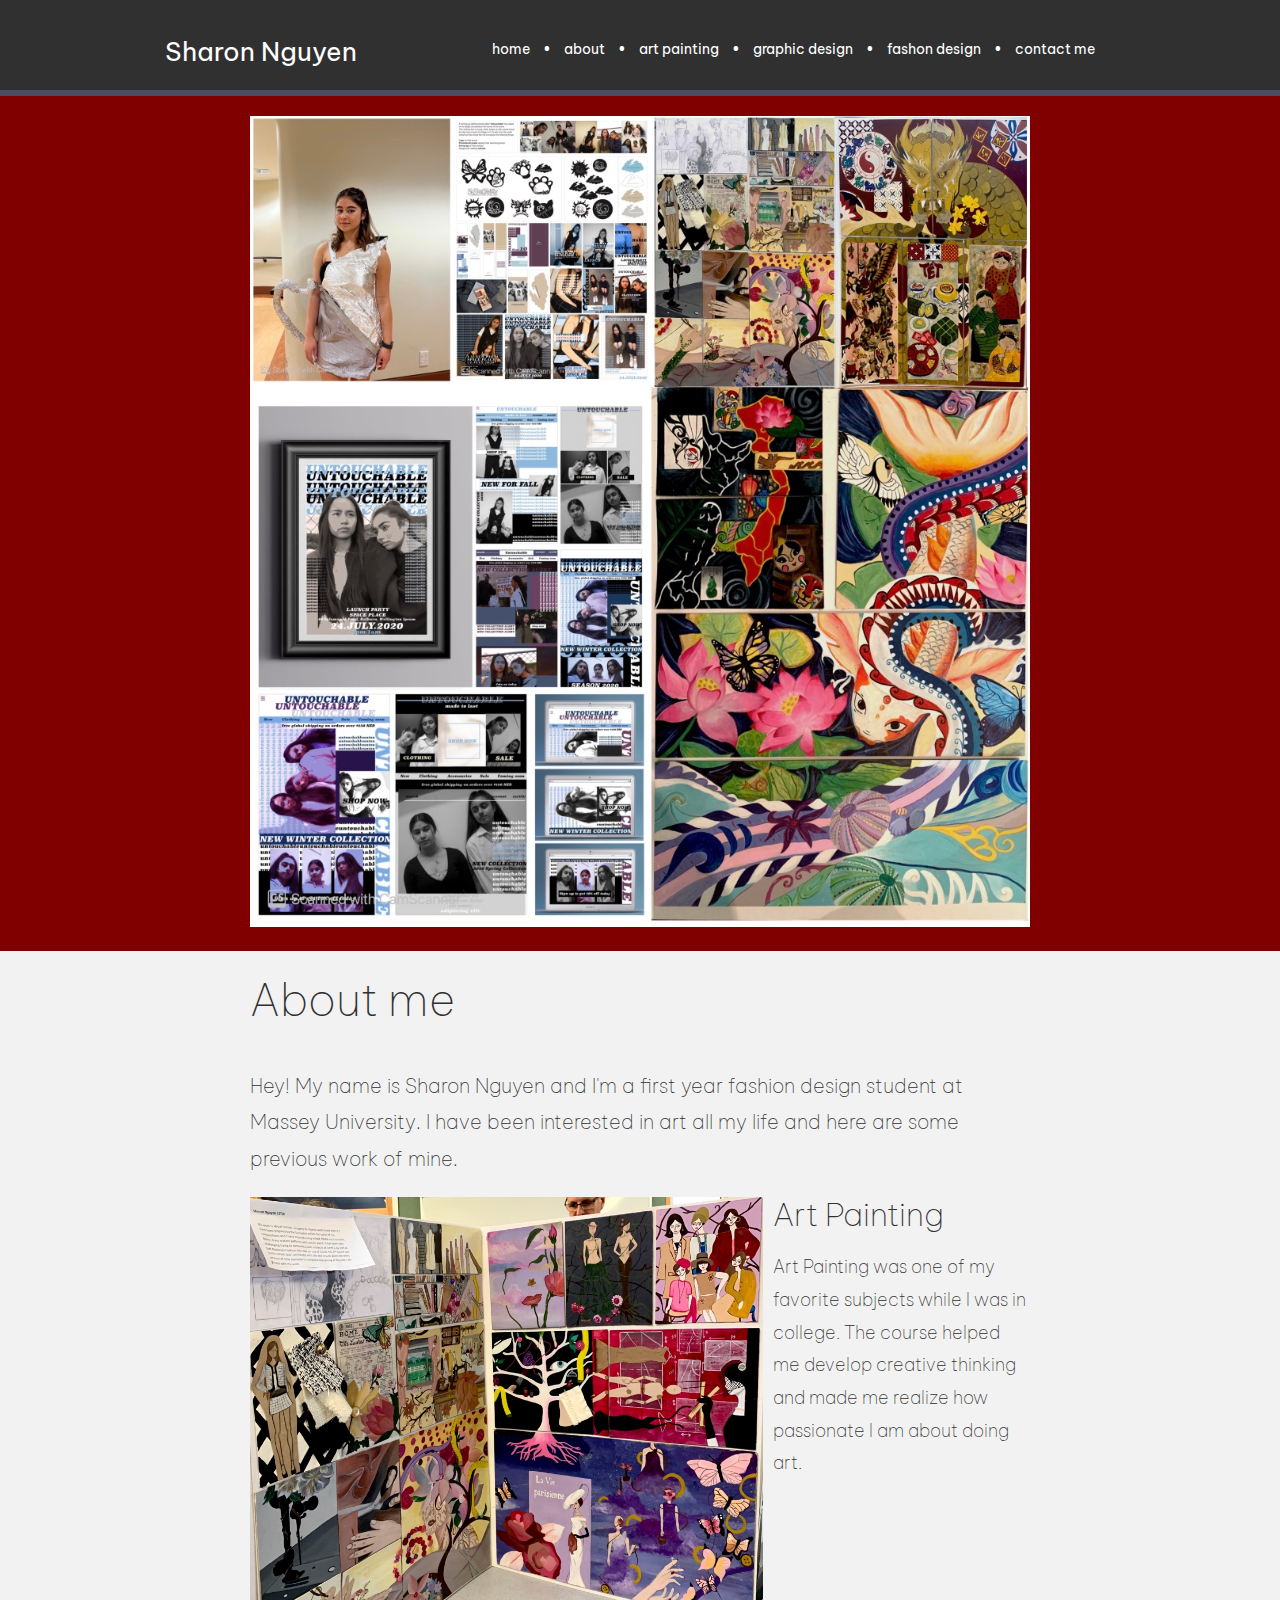
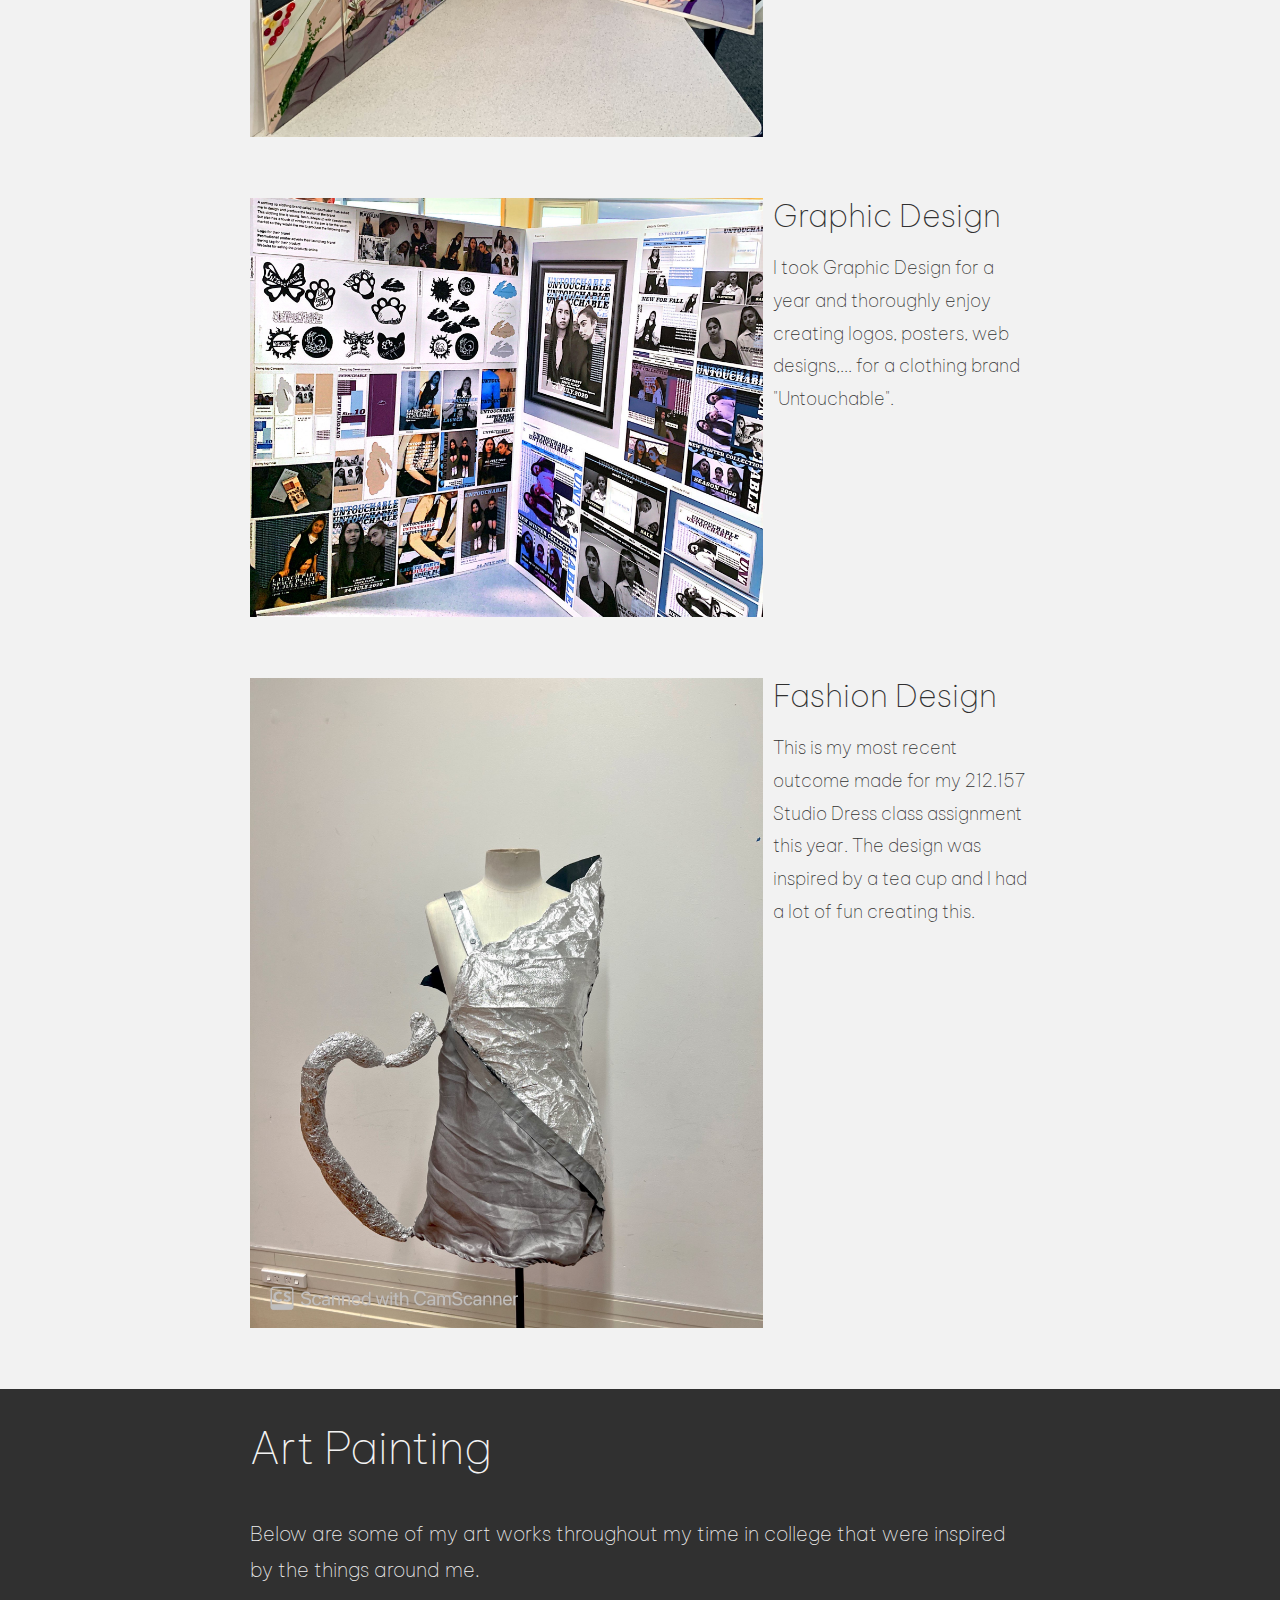
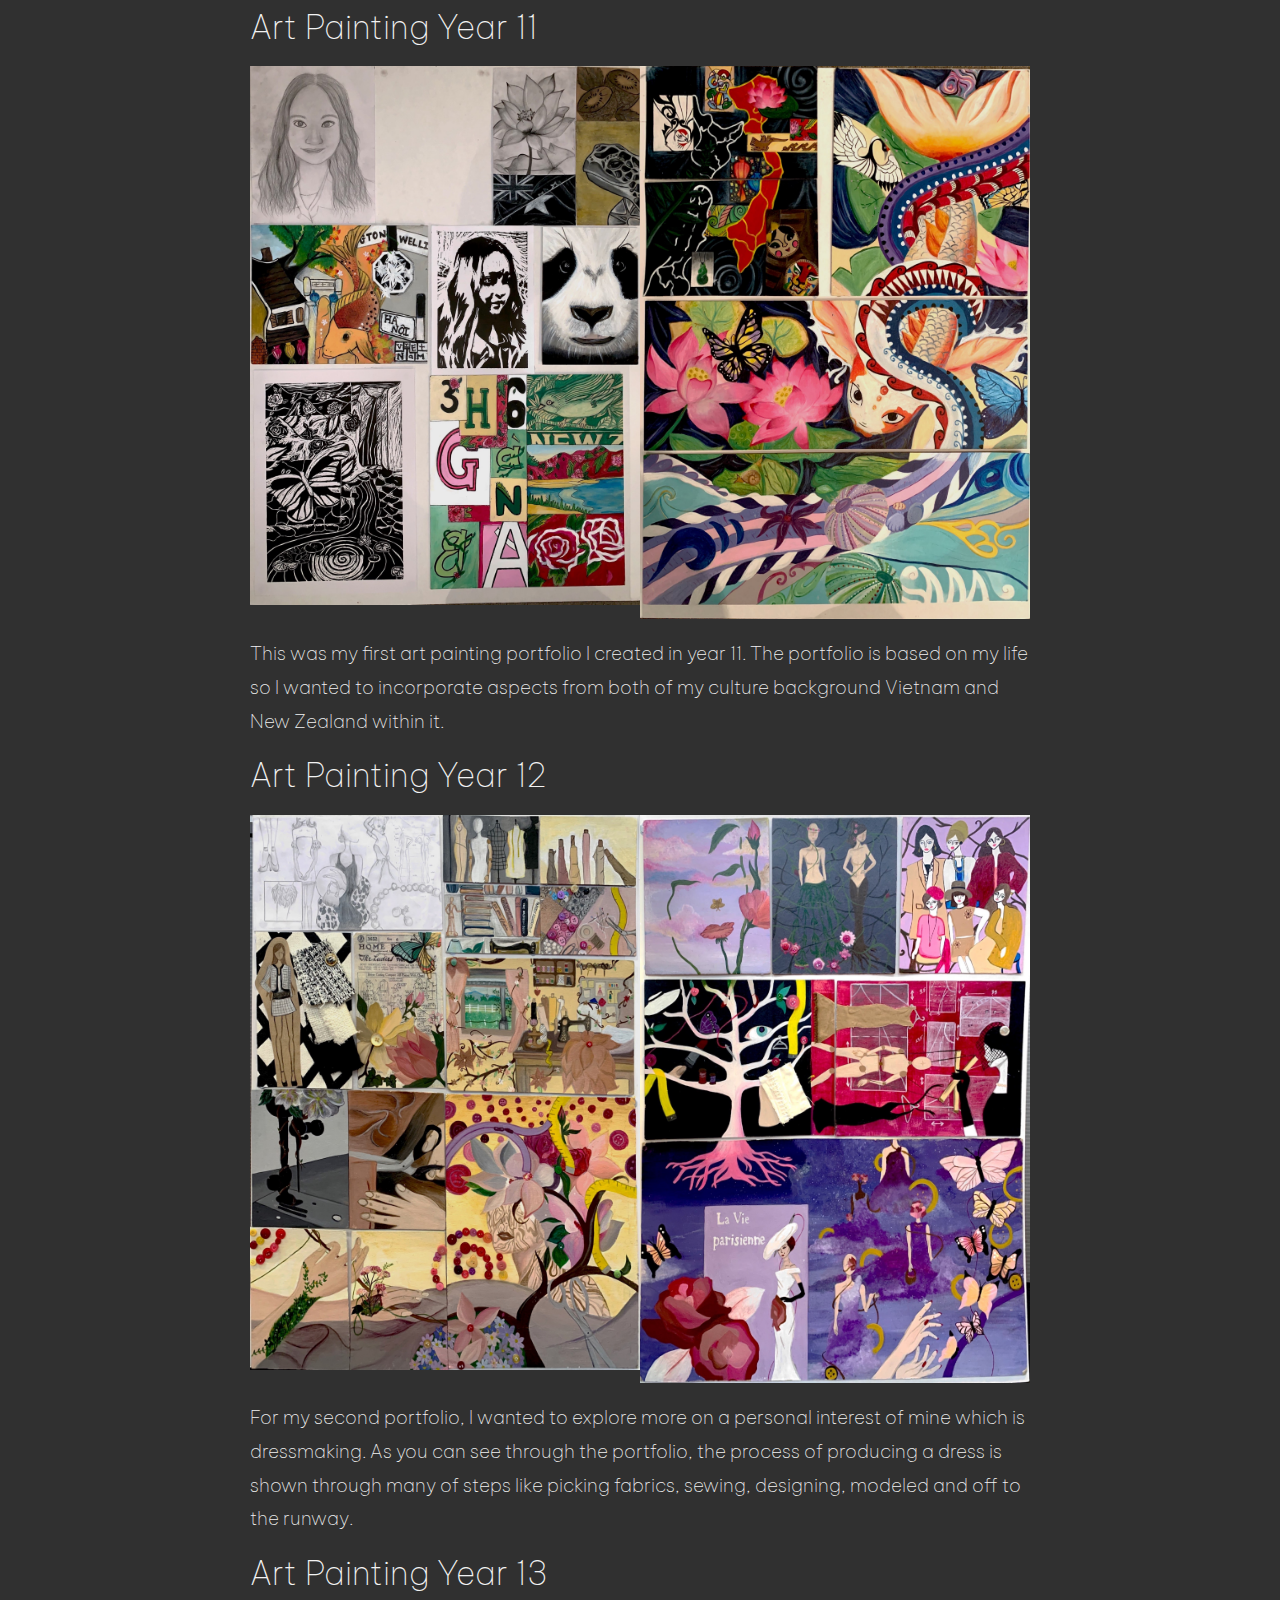
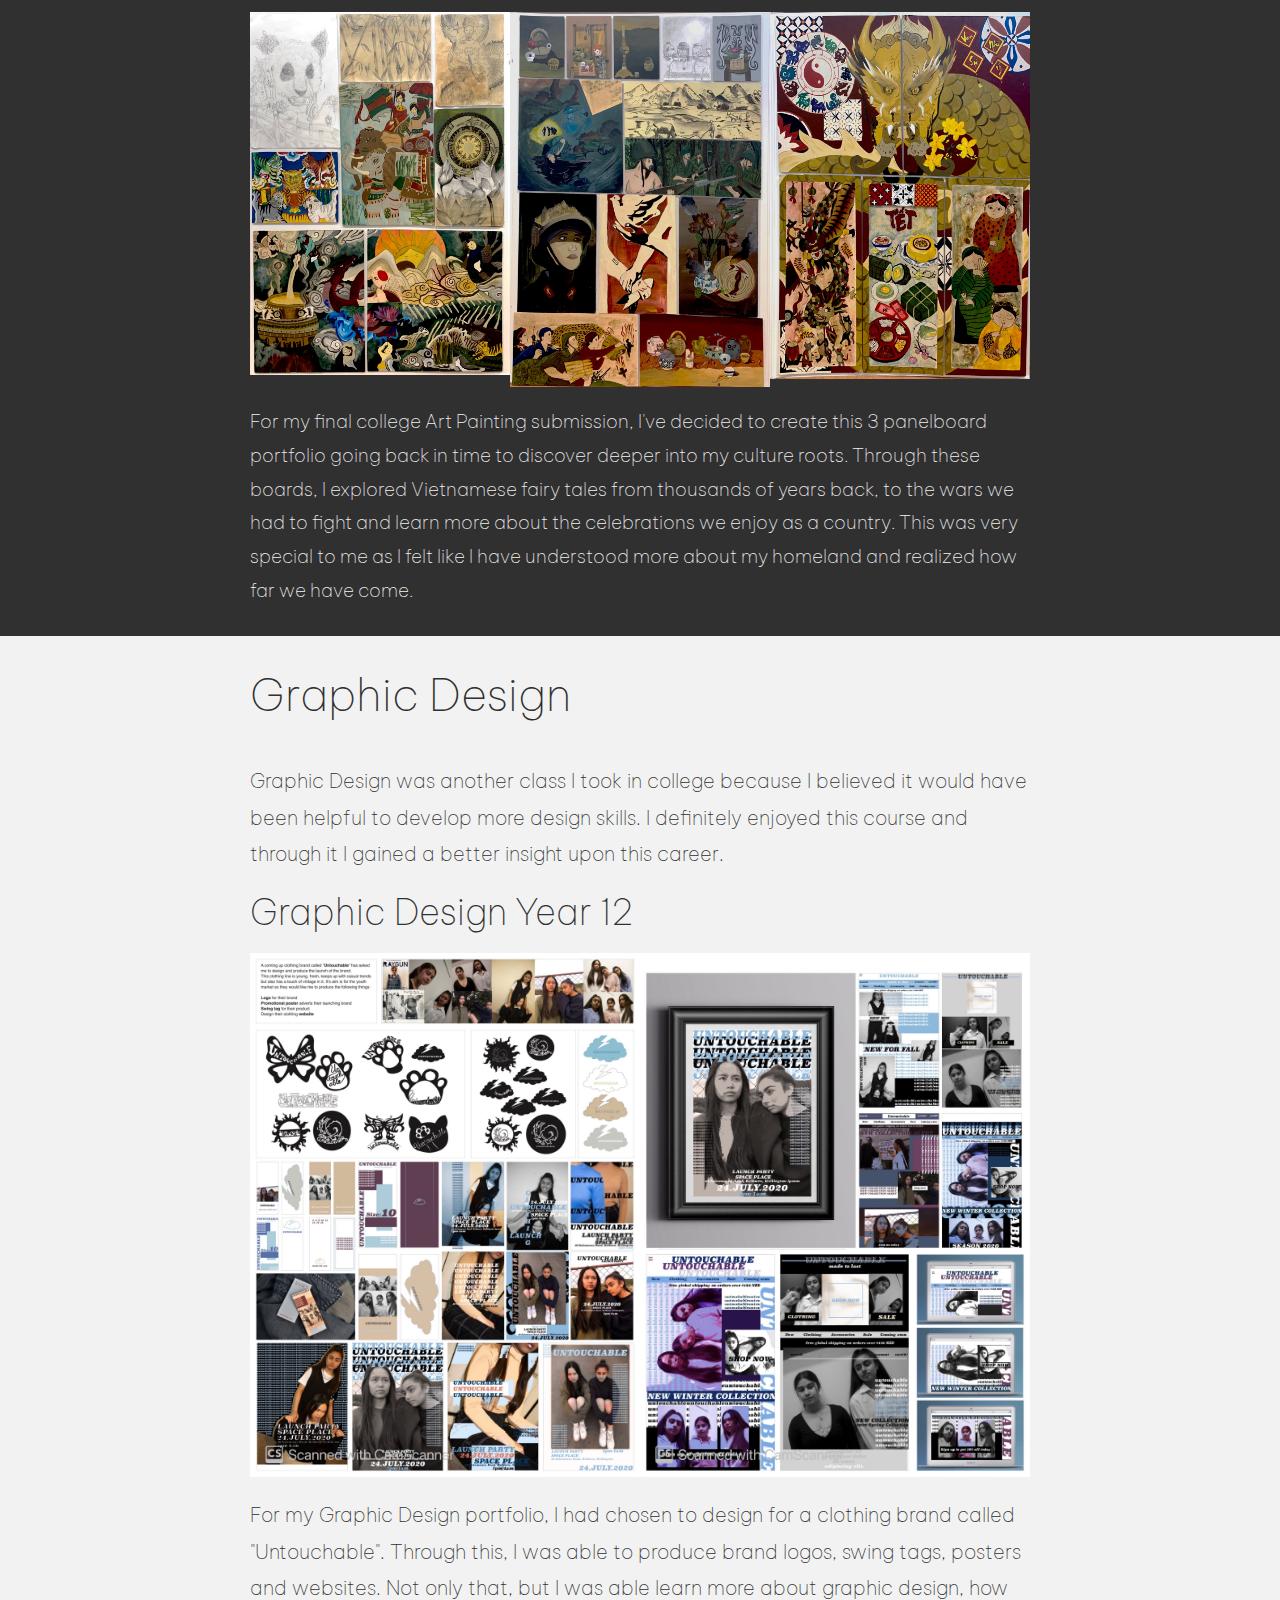
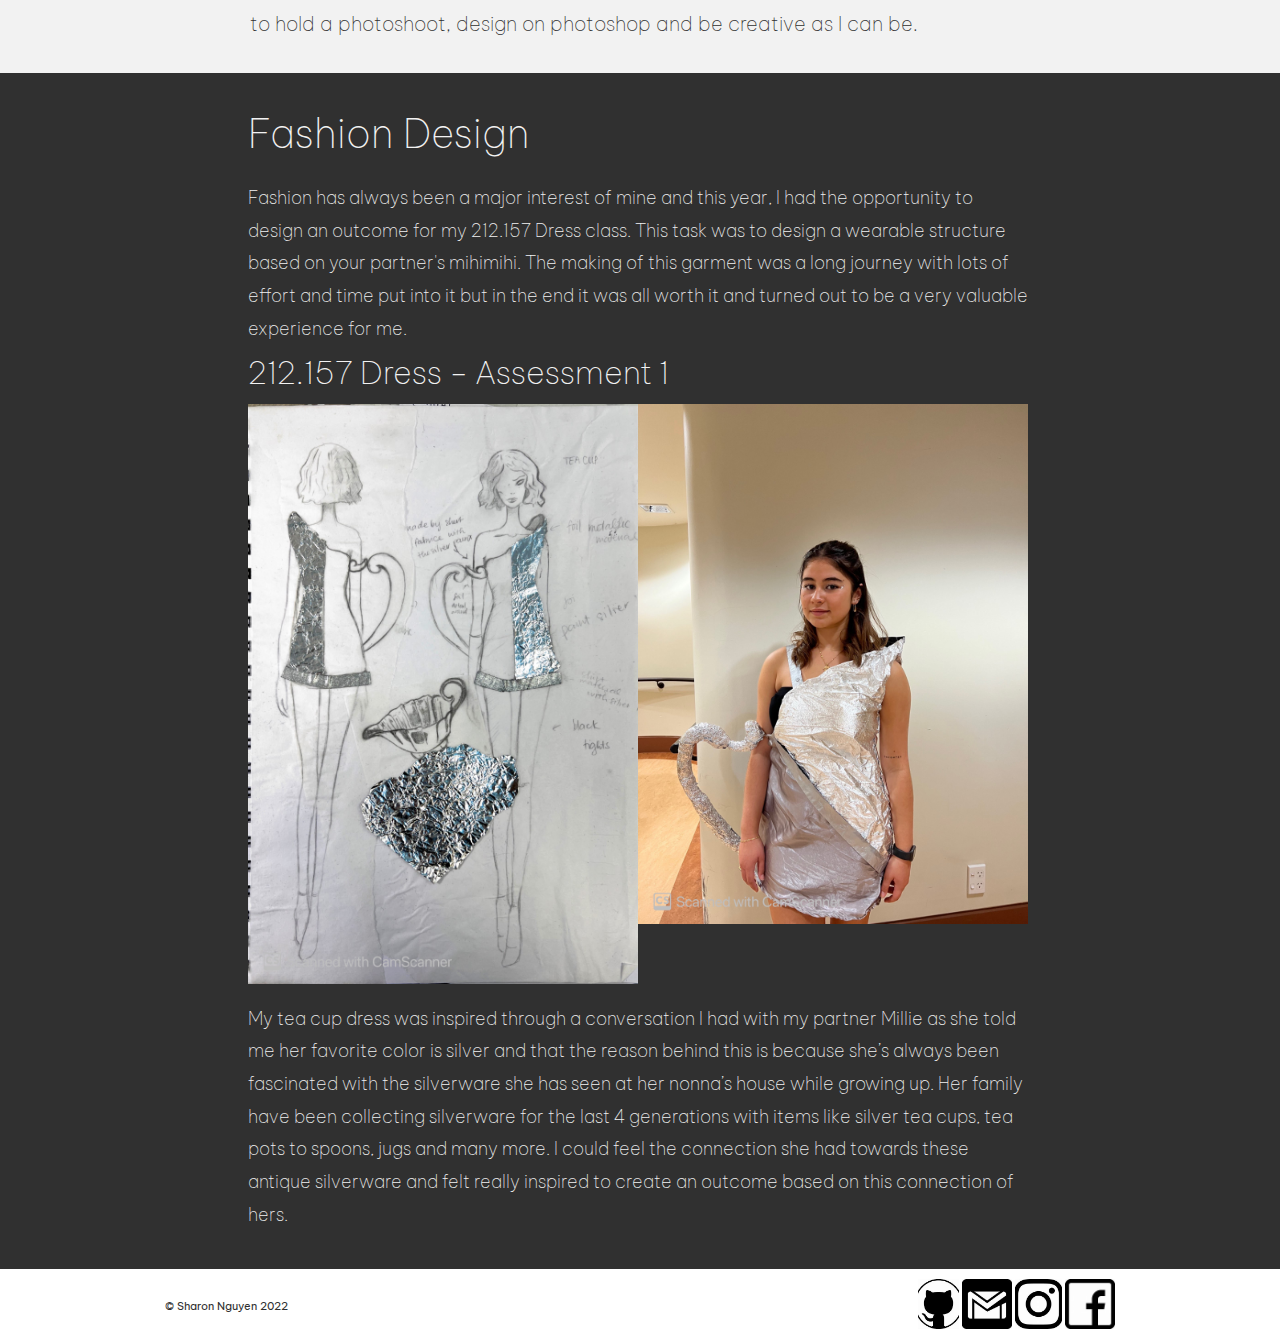
<file: index.html>
<!DOCTYPE html>
 
<html lang="en">
 
<head>
    <meta charset="utf-8">
    <title>Sharon Nguyen</title>
    <meta name="description" content="This is Sharon's website" />
    <link rel="stylesheet" href="styles.css" />
    <meta name="viewport" content="width=device-width, initial-scale=1">
    
    
</head>
 
<body>
    
    <div class="header">
        
        <div class="nav">

            <div class="logo">
                Sharon Nguyen<span class="black"></span>
            </div>

            <div class="links">
                <a href="#">home</a>
                &bull;
                <a href="#about_container">about</a>
                &bull;
                <a href="#painting">art painting</a>
                &bull;
                <a href="#graphic">graphic design</a>
                &bull;
                <a href="#fashion">fashon design</a>
                &bull;
                <a href="#footer">contact me</a>
            </div>

        </div>
        
    </div>
    <div class="banner">
        <img src="gallery/layout.jpg" /> 
    </div>
    <!-- about me section -->
    <div id="about_container">
        <div id="centered">
        <h1>About me</h1>
        <p>
           Hey! My name is Sharon Nguyen and I'm a first year fashion design student at Massey University. I have been interested in art all my life and here are some previous work of mine. 
        </p>
            <div class="about">
                <div><img src="gallery/painting_5.JPG" /></div>
                <div>
                    <h2>Art Painting</h2>
                    <p>Art Painting was one of my favorite subjects while I was in college. The course helped me develop creative thinking and made me realize how passionate I am about doing art.
                    </p>
                </div>
            </div>
            <div class="about">
                <div><img src="gallery/graphicdesign_3.JPG" /></div>
                <div>
                    <h2>Graphic Design</h2>
                    <p>
                        I took Graphic Design for a year and thoroughly enjoy creating logos, posters, web designs,... for a clothing brand "Untouchable".
                    </p>
                </div>
            </div>
            <div class="about">
                <div><img src="gallery/fashiondesign_2.JPG" /></div>
                <div>
                    <h2>Fashion Design</h2>
                    <p>
                        This is my most recent outcome made for my 212.157 Studio Dress class assignment this year. The design was inspired by a tea cup and I had a lot of fun creating this.
                    </p>
                </div>
            </div>
        
        </div>
    </div>
    
    <!-- Art Painting section -->
    
    <div id="painting">
        <div class="pictures-container">
            <div class="pictures-description">
                <h1>Art Painting</h1>
            <p> Below are some of my art works throughout my time in college that were inspired by the things around me.
            </p>
            </div>
                <div class="pictures">
                    <h2>Art Painting Year 11 </h2>
                    <div class="painting-images">
                        <img src="gallery/painting_1.JPG"/>
                        <img src="gallery/painting_2.JPG"/>
                    </div>
                    <p>
                       This was my first art painting portfolio I created in year 11. The portfolio is based on my life so I wanted to incorporate aspects from both of my culture background Vietnam and New Zealand within it.
                    </p>
                    
                </div>
                <div class="pictures">
                    <h2> Art Painting Year 12</h2>
                    <div class="painting-images">
                    <img src="gallery/painting_3.JPG" />
                    <img src="gallery/painting_4.JPG"/>
                    </div>
                    <p>
                       For my second portfolio, I wanted to explore more on a personal interest of mine which is dressmaking. As you can see through the portfolio, the process of producing a dress is shown through many of steps like picking fabrics, sewing, designing, modeled and off to the runway.
                    </p>
                    
                </div>
                <div class="pictures">
                    <h2> Art Painting  Year 13</h2>
                    <div class="painting-images-three">
                    <img src="gallery/painting_6.JPG"/>
                    <img src="gallery/painting_7.JPG"/>
                    <img src="gallery/painting_8.JPG"/>
                    </div>
                    <p>
                        For my final college Art Painting submission, I've decided to create this 3 panelboard portfolio going back in time to discover deeper into my culture roots. Through these boards, I explored Vietnamese fairy tales from thousands of years back, to the wars we had to fight and learn more about the celebrations we enjoy as a country. This was very special to me as I felt like I have understood more about my homeland and realized how far we have come.  
                    </p>
                </div>
            </div>
        </div>
    
    <!-- Graphic Design section -->

   <div id="graphic">
        <div class="photos-description">
            <h1>Graphic Design</h1>
            <p>Graphic Design was another class I took in college because I believed it would have been helpful to develop more design skills. I definitely enjoyed this course and through it I gained a better insight upon this career.
            </p>
                <div class="photos">
                    <h2>Graphic Design Year 12</h2>
                     <div class="painting-images">
                    <img src="gallery/graphicdesign_1.JPG"/>
                    <img src="gallery/graphicdesign_2.JPG"/>
                    
                    </div>
                    <p>
                      For my Graphic Design portfolio, I had chosen to design for a clothing brand called "Untouchable". Through this, I was able to produce brand logos, swing tags, posters and websites. Not only that, but I was able learn more about graphic design, how to hold a photoshoot, design on photoshop and be creative as I can be.
                    </p>
                    
                </div>
               
        </div>
    </div>
    
    
    
    
    <!-- Fashion Design Section -->
<div id="fashion">
        <div class="fashion-container">
            <div class="fashion- description">
            <h1>Fashion Design</h1>
            <p>
               Fashion has always been a major interest of mine and this year, I had the opportunity to design an outcome for my 212.157 Dress class. This task was to design a wearable structure based on your partner's mihimihi. The making of this garment was a long journey with lots of effort and time put into it but in the end it was all worth it and turned out to be a very valuable experience for me.
            </p>
                <div class="pictures">
                    <h2>212.157 Dress - Assessment 1</h2>
                     <div class="painting-images">
                    <img src="gallery/fashiondesign_1.JPG"/>
                    <img src="gallery/fashiondesign_3.JPG"/>
                    </div>
                    <p>
                        My tea cup dress was inspired through a conversation I had with my partner Millie as she told me her favorite color is silver and that the reason behind this is because she’s always been fascinated with the silverware she has seen at her nonna’s house while growing up. Her family have been collecting silverware for the last 4 generations with items like silver tea cups, tea pots to spoons, jugs and many more. I could feel the connection she had towards these antique silverware and felt really inspired to create an outcome based on this connection of hers.
                    </p>
                    

                </div>
            </div>
                </div>
            </div>


 <div id="footer">
        <div class="footer-grid">
            <div class="copyright">
                &copy; Sharon Nguyen 2022
            </div>
            <div class="social">
                <img src="gallery/github.jpeg" />
                <img src="gallery/gmail" />
                <img src="gallery/instagram" />
                <img src="gallery/facebook.jpeg" />
            </div>
        </div>
    </div>
    
    

</body>
</html>
</file>
<file: styles.css>
@import url('https://fonts.googleapis.com/css2?family=Be+Vietnam+Pro:ital,wght@0,100;0,200;0,300;0,400;0,500;0,600;0,700;0,800;0,900;1,100;1,200;1,300;1,400;1,500;1,600;1,700;1,800;1,900&display=swap');;
d* {
    outline: 1px dotted lime;
}

body, html {
    background-color: #FFFFFF;
    margin: 0;
    font-family: 'Be Vietnam Pro', sans-serif;
}

.header {
    background-color: #303030;
    color: white;
    height: 90px;
    border-bottom: 6px solid #4B4E61;
}

.nav {
    display: grid;
    grid-template-columns: 200px auto;
    margin-left: auto;
    margin-right: auto;
    max-width: 950px;
}

.logo {
    margin-top: 35px;
    font-size: 1.6rem;
}

.links {
    margin-top: 40px;
    font-size: 0.9rem;
    text-align: right;
    color: #E7C582;
}

.links, a {
    color: white;
    padding-left: 10px;
    padding-right: 10px;
    text-decoration: none;
}

/*  #C2262F */
.banner {
    background-color: #800000 ;
    padding: 20px 0px ;
    text-align: center;
}

.banner img {
    max-width: 780px;
    width: 90%;
}

/*  About me */

#about_container {
    background-color: #F2F2F2;
    color: #303030;
    font-size: 1.4em;
   
}

#about_container, h1 {
    font-weight: 100;
    margin: 0;
}

.about {
    display: grid;
    grid-template-columns: 2fr 1fr;
    grid-template-rows: 1fr;
    margin-top: 50px;
    padding-bottom: 50px;
    grid-column-gap: 10px;
}

.about, h2 {
    font-size: 1.6em;
    font-weight: 100;
    margin: 0;
}

.about, p {
    font-size: 0.9em;
    line-height: 1.8em;
}

.about, img {
    max-height: 100%;
    max-width: 100%;
    
}


/* Art Painting section */

#painting {
    background-color: #303030;
    color: #F2F2F2;
    padding-top: 10px;
    padding-bottom: 10px;
}

.pictures-container {
    max-width: 780px;
    margin-left: auto;
    margin-right: auto;
}

.painting-images {
    text-align: right;
    display: grid;
    justify-content: space-evenly;
    grid-template-columns: 1fr 1fr;
    margin-left: auto;
    margin-right: auto;
    padding-top: 20px;
    
}

.painting-images-three {
    text-align: right;
    display: grid;
    grid-template-columns: 1fr 1fr 1fr;
    padding-top: 20px;
}

#painting .pictures-description, #p {
    font-size: 1.4em;
    font-weight: 100;
}

#painting .pictures, #h1 {
    font-size: 1.3em;
    line-height: 1.8em;
    font-weight: 100;
}

#painting, #img {
    max-height: 100%;
    max-width: 100%;
    
}

/* Graphic Design section */

#graphic {
 background-color: #F2F2F2;
    color: #303030;
    padding-top: 10px;
    padding-bottom: 10px;  
}

.photos-description { 
    max-width: 780px;
    margin-left: auto;
    margin-right: auto;
}

.photos {
    max-width: 780px;
    margin-left: auto;
    margin-right: auto;
}

#centered {
    max-width: 780px;
    margin-left: auto;
    margin-right: auto;
}

#graphic .photos-description  {
    font-size: 1.4em;
    font-weight: 100;
}

#graphic .photos, #h1 {
    font-size: 1em;
    font-weight: 100;
    line-height: 1.8em;
}

#graphic, #img {
    max-height: 100%;
    max-width: 100%;
}


/* Fashion Design Section */
#fashion {
    background-color: #303030;
    color: #F2F2F2;
}

.fashion-description {
    max-width: 780px;
    margin-left: auto;
    margin-right: auto;
}

.fashion-container, h1 {
    max-width: 780px;
    margin-left: auto;
    margin-right: auto;
    padding-top: 20px;
    padding-bottom: 20px;
}

.pictures {
    max-width: 780px;
    margin-left: auto;
    margin-right: auto;
}


#fashion .fashion-container {
    font-size: 1.8em;
}

#fashion, #pictures, #p {
    font-size: 0.7em;
    line-height: 1.8em;
}

#fashion, #design, #p, #img {
    padding-right: 0.3em;
    padding-top: 1em;
    font-weight: 100;
}

#fashion, #img {
    max-height: 100%;
    max-width: 100%;
}

 /* footer */

#footer {
    color: #303030;
    background-color: #FFFFFF;
    font-size: 0.7em;
    padding: 10px;
}

.footer-grid {
    display: grid;
    grid-template-columns: 65% auto;
    max-width: 950px;
    margin: auto;
}

.social {
    text-align: right;
}

.copyright {
    margin-top: 20px;
}
    
.social img {
    height: 50px;
}
</file>
